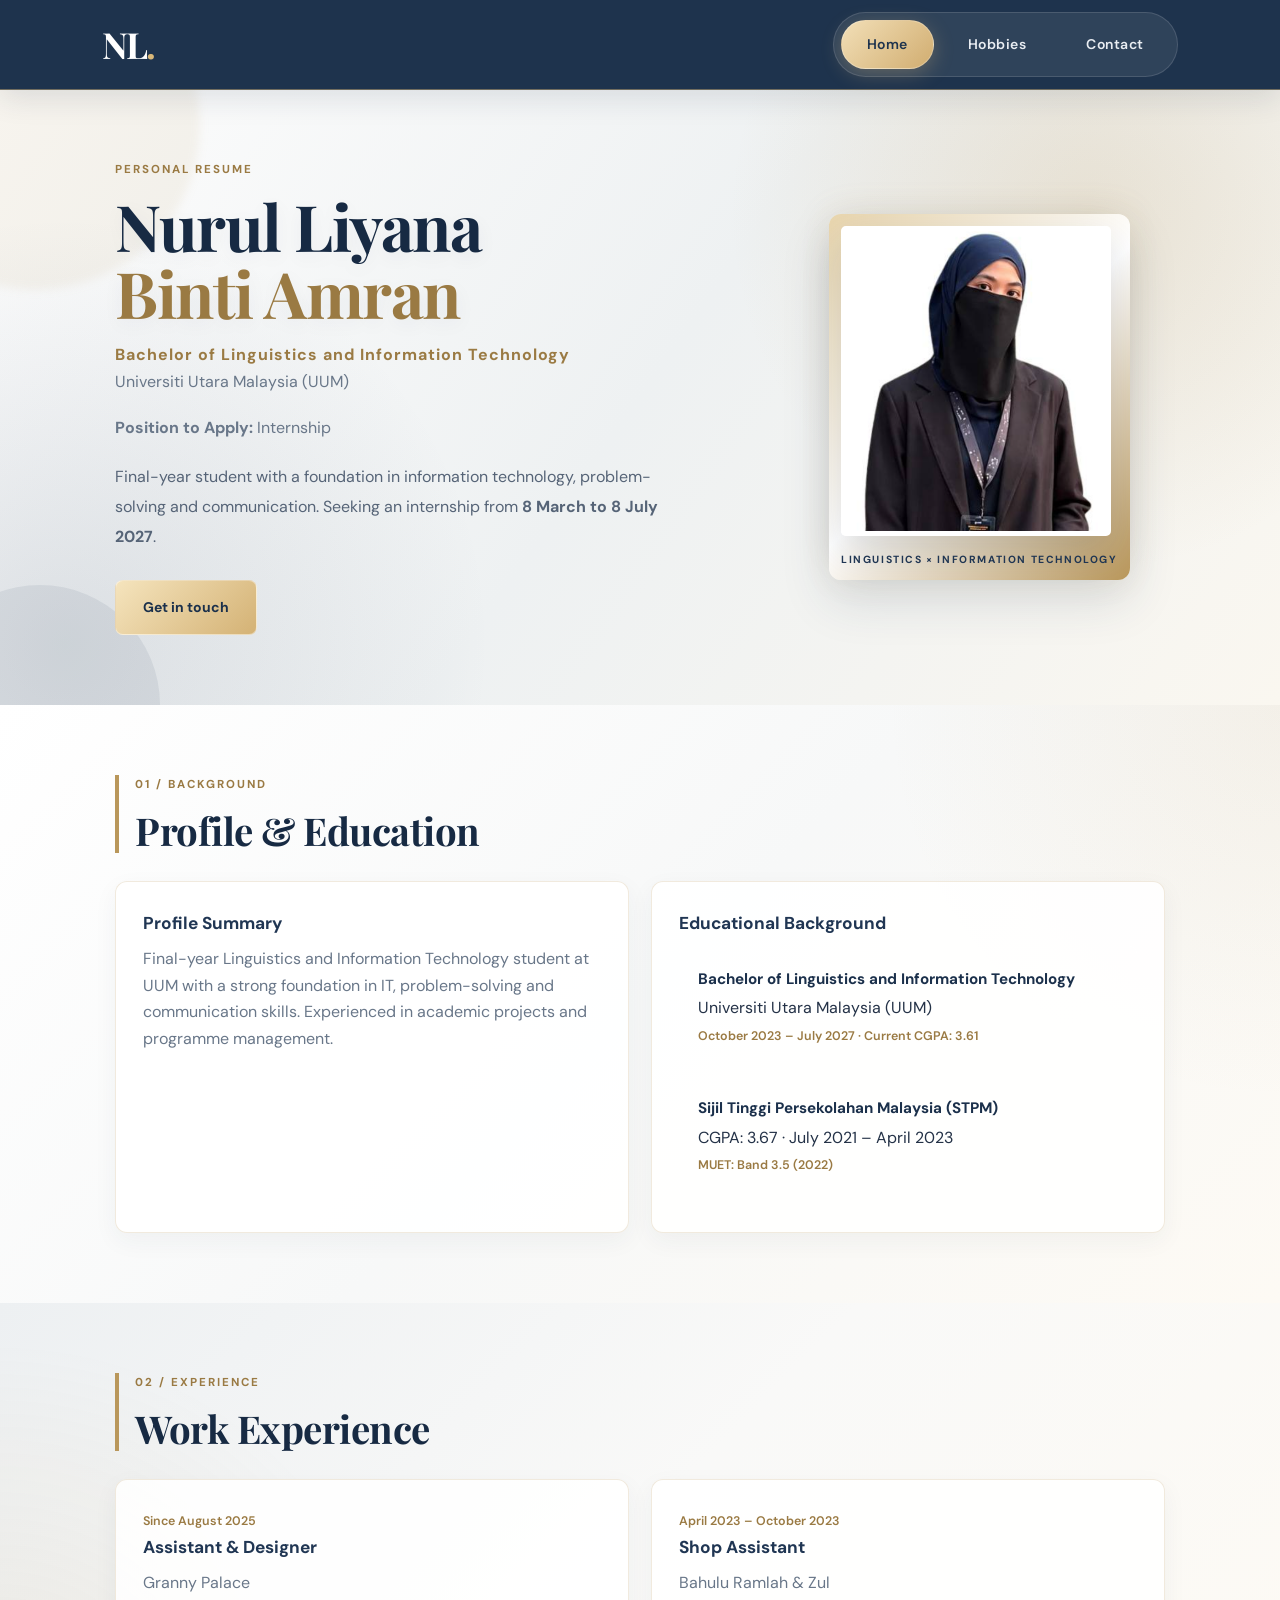
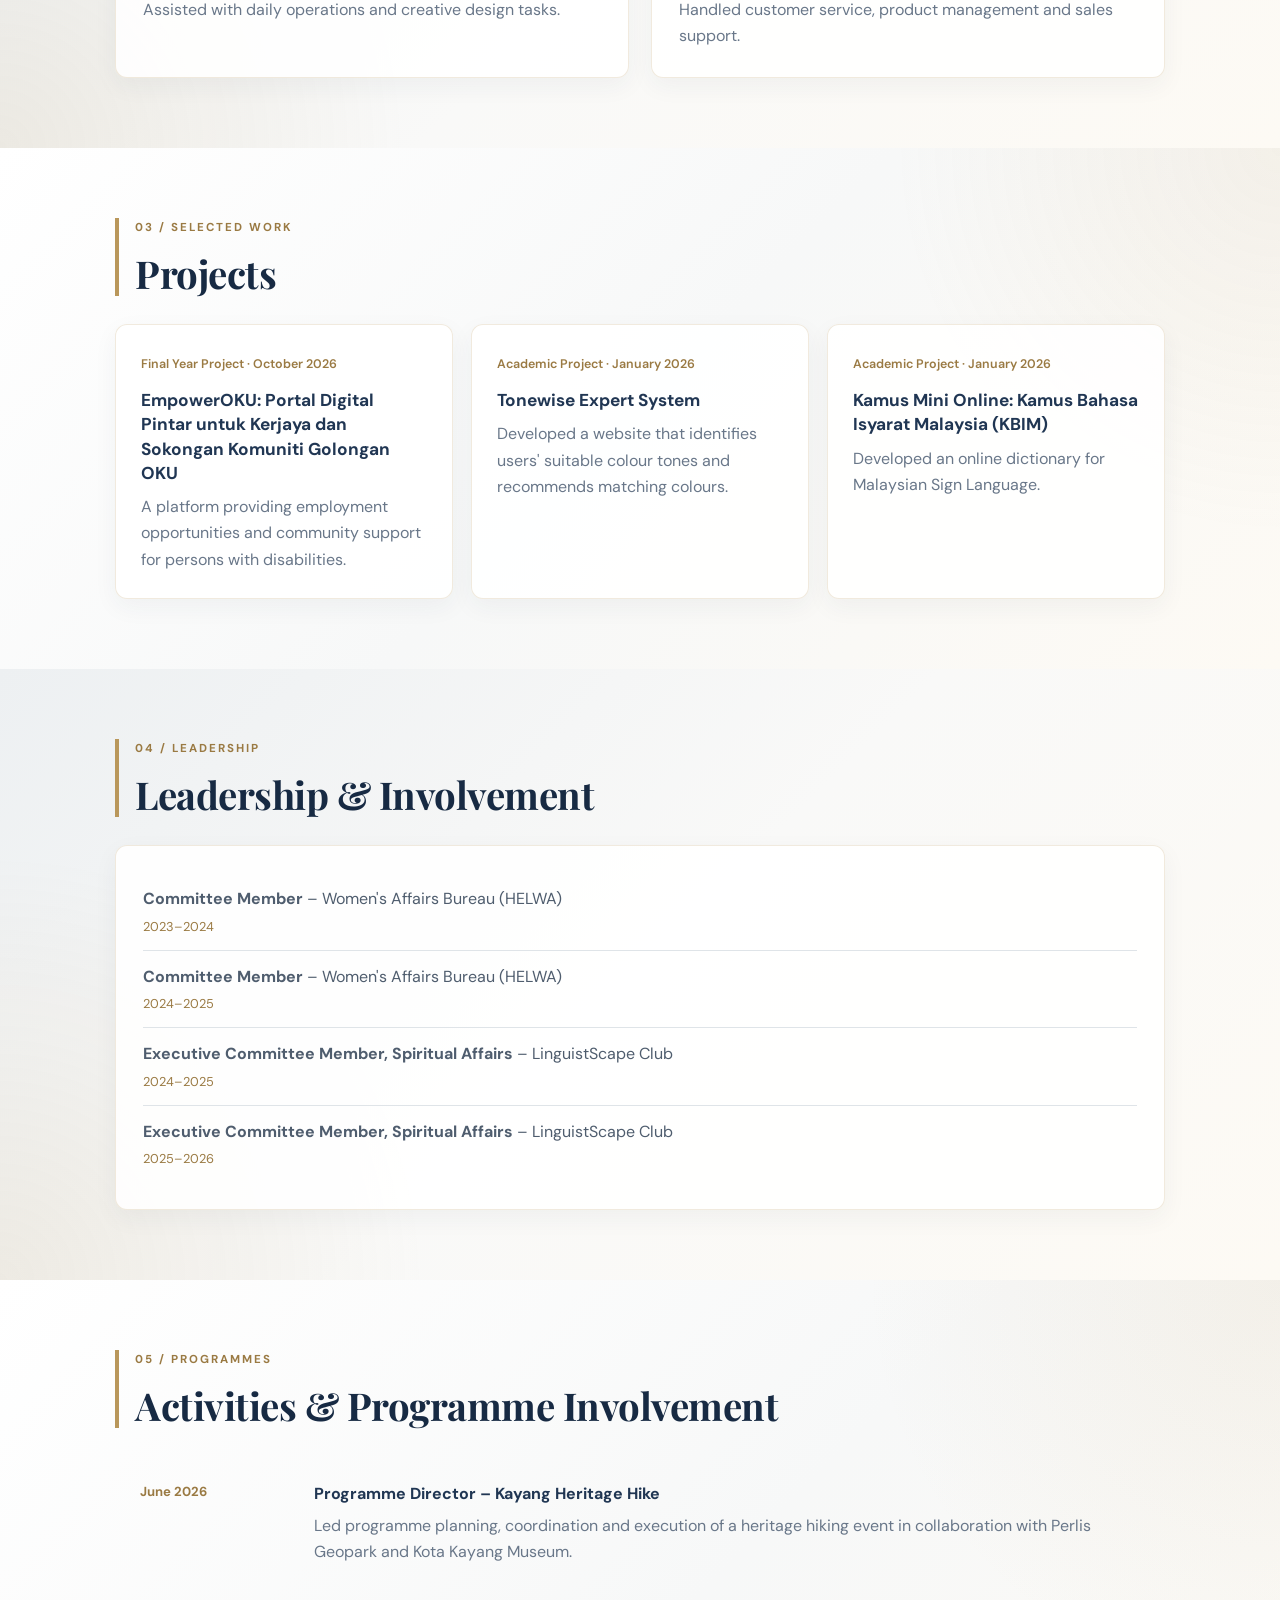
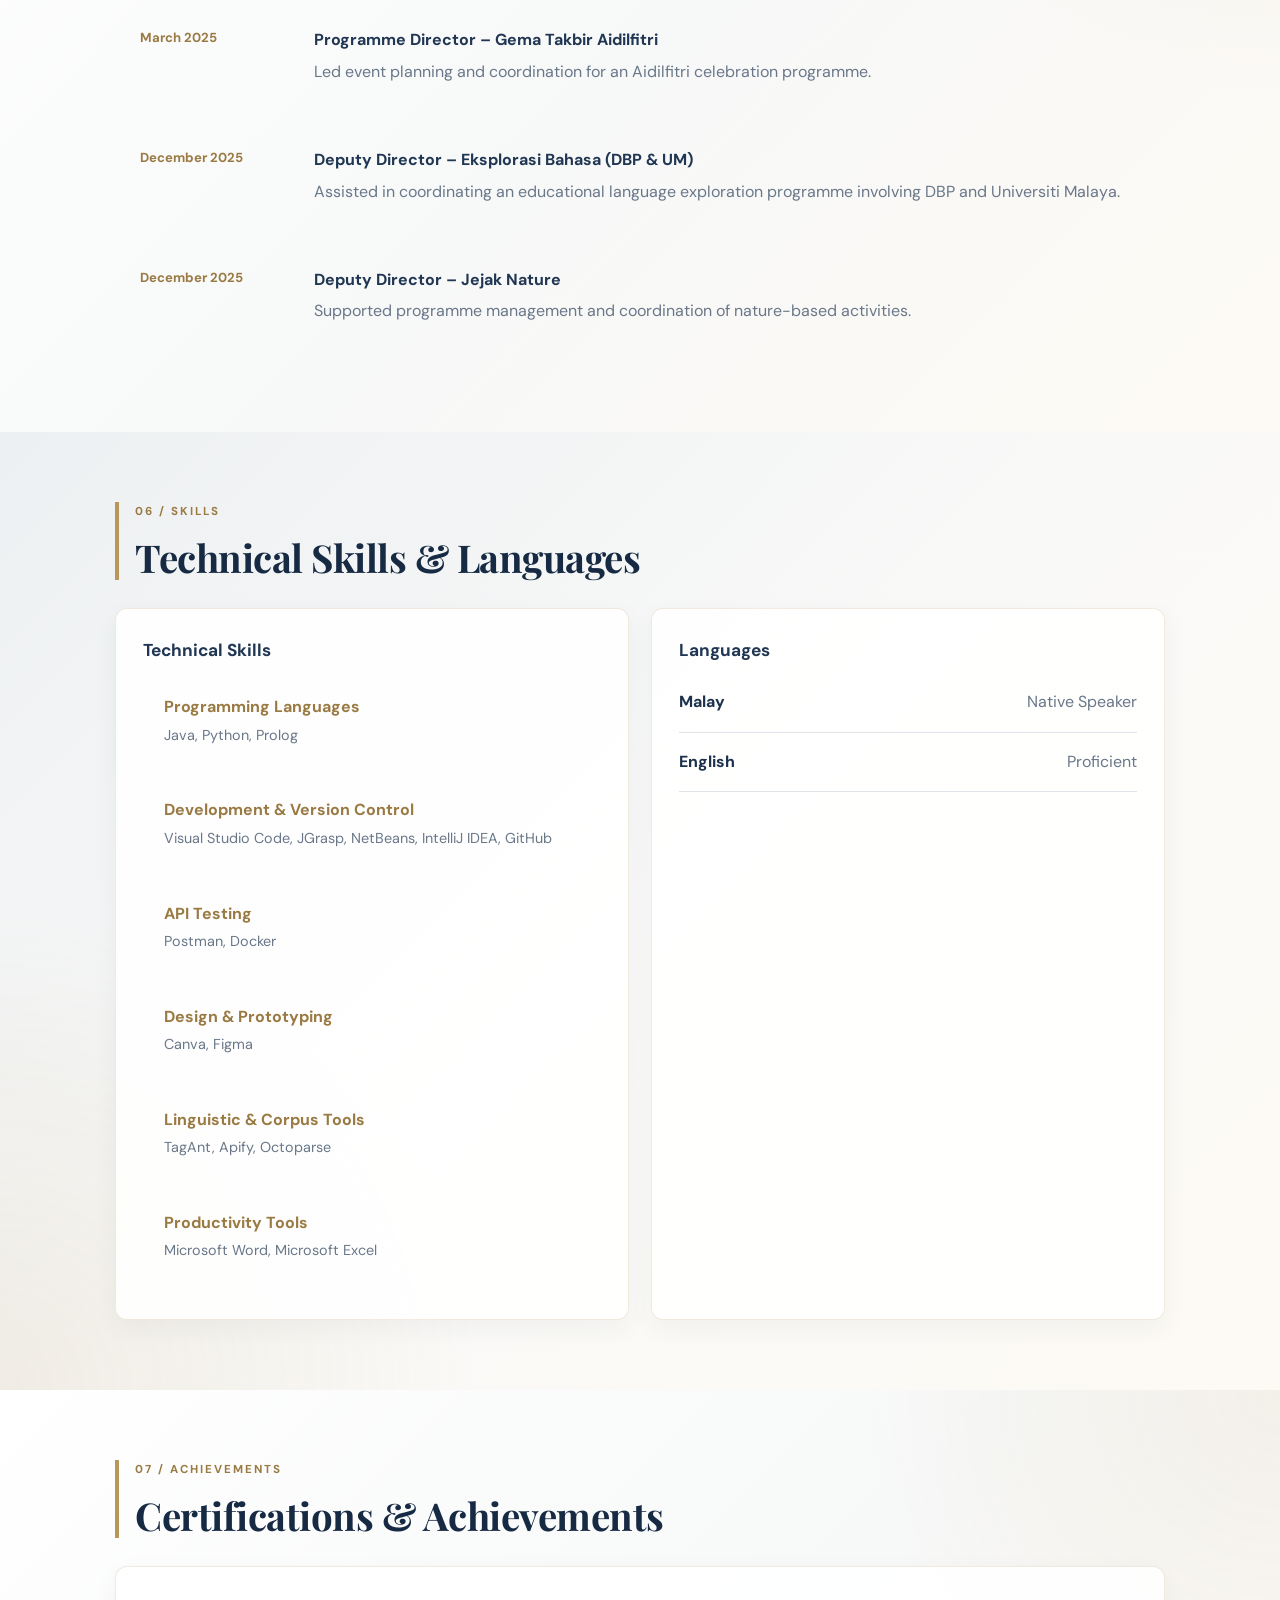
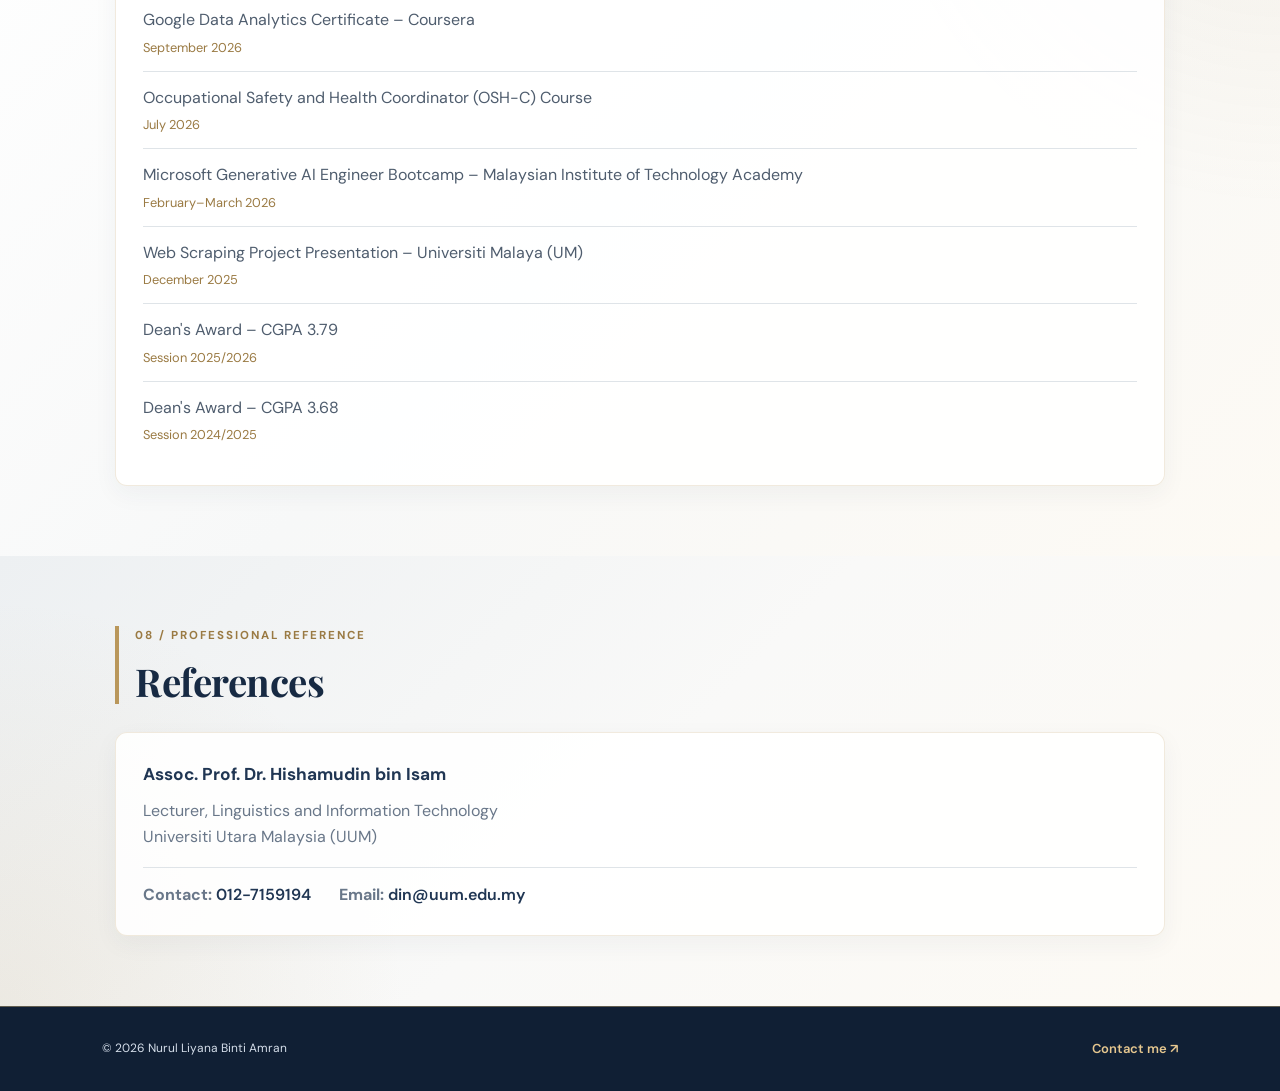
<file: index.html>
<!DOCTYPE html>
<html lang="en">
<head>
  <meta charset="UTF-8">
  <meta name="viewport" content="width=device-width, initial-scale=1.0">
  <title>Nurul Liyana | Personal Resume</title>
  <link rel="stylesheet" href="style.css">
</head>
<body>
  <header class="site-header">
    <a class="brand" href="index.html">NL<span>.</span></a>
    <nav aria-label="Main navigation">
      <a class="active" href="index.html">Home</a>
      <a href="hobbies.html">Hobbies</a>
      <a href="contact.html">Contact</a>
    </nav>
  </header>

  <main>
    <section class="hero">
      <div class="hero-copy">
        <p class="eyebrow">PERSONAL RESUME</p>
        <h1>Nurul Liyana<br><span>Binti Amran</span></h1>
        <p class="hero-role">Bachelor of Linguistics and Information Technology</p>
        <p class="hero-university">Universiti Utara Malaysia (UUM)</p>
        <p class="hero-university"><strong>Position to Apply:</strong> Internship</p>
        <p class="hero-intro">Final-year student with a foundation in information technology, problem-solving and communication. Seeking an internship from <strong>8 March to 8 July 2027</strong>.</p>
        <a class="primary-button" href="contact.html">Get in touch</a>
      </div>
      <div class="hero-photo-wrap">
        <img class="profile-photo" src="profile.png" alt="Portrait of Nurul Liyana Binti Amran">
        <div class="photo-caption">LINGUISTICS × INFORMATION TECHNOLOGY</div>
      </div>
    </section>

    <section class="content-section">
      <div class="section-heading"><p class="eyebrow">01 / BACKGROUND</p><h2>Profile & Education</h2></div>
      <div class="two-column">
        <article class="info-card">
          <h3>Profile Summary</h3>
          <p>Final-year Linguistics and Information Technology student at UUM with a strong foundation in IT, problem-solving and communication skills. Experienced in academic projects and programme management.</p>
        </article>
        <article class="info-card">
          <h3>Educational Background</h3>
          <div class="timeline-item">
            <h4>Bachelor of Linguistics and Information Technology</h4>
            <p>Universiti Utara Malaysia (UUM)</p>
            <span>October 2023 – July 2027 · Current CGPA: 3.61</span>
          </div>
          <div class="timeline-item">
            <h4>Sijil Tinggi Persekolahan Malaysia (STPM)</h4>
            <p>CGPA: 3.67 · July 2021 – April 2023</p>
            <span>MUET: Band 3.5 (2022)</span>
          </div>
        </article>
      </div>
    </section>

    <section class="content-section soft-section">
      <div class="section-heading"><p class="eyebrow">02 / EXPERIENCE</p><h2>Work Experience</h2></div>
      <div class="two-column">
        <article class="info-card">
          <span class="date-label">Since August 2025</span>
          <h3>Assistant & Designer</h3>
          <p class="organization">Granny Palace</p>
          <p>Assisted with daily operations and creative design tasks.</p>
        </article>
        <article class="info-card">
          <span class="date-label">April 2023 – October 2023</span>
          <h3>Shop Assistant</h3>
          <p class="organization">Bahulu Ramlah & Zul</p>
          <p>Handled customer service, product management and sales support.</p>
        </article>
      </div>
    </section>

    <section class="content-section">
      <div class="section-heading"><p class="eyebrow">03 / SELECTED WORK</p><h2>Projects</h2></div>
      <div class="project-grid">
        <article class="project-card">
          <span class="project-type">Final Year Project · October 2026</span>
          <h3>EmpowerOKU: Portal Digital Pintar untuk Kerjaya dan Sokongan Komuniti Golongan OKU</h3>
          <p>A platform providing employment opportunities and community support for persons with disabilities.</p>
        </article>
        <article class="project-card">
          <span class="project-type">Academic Project · January 2026</span>
          <h3>Tonewise Expert System</h3>
          <p>Developed a website that identifies users' suitable colour tones and recommends matching colours.</p>
        </article>
        <article class="project-card">
          <span class="project-type">Academic Project · January 2026</span>
          <h3>Kamus Mini Online: Kamus Bahasa Isyarat Malaysia (KBIM)</h3>
          <p>Developed an online dictionary for Malaysian Sign Language.</p>
        </article>
      </div>
    </section>

    <section class="content-section soft-section">
      <div class="section-heading"><p class="eyebrow">04 / LEADERSHIP</p><h2>Leadership & Involvement</h2></div>
      <div class="info-card">
        <ul class="clean-list">
          <li><strong>Committee Member</strong> – Women's Affairs Bureau (HELWA) <span>2023–2024</span></li>
          <li><strong>Committee Member</strong> – Women's Affairs Bureau (HELWA) <span>2024–2025</span></li>
          <li><strong>Executive Committee Member, Spiritual Affairs</strong> – LinguistScape Club <span>2024–2025</span></li>
          <li><strong>Executive Committee Member, Spiritual Affairs</strong> – LinguistScape Club <span>2025–2026</span></li>
        </ul>
      </div>
    </section>

    <section class="content-section">
      <div class="section-heading"><p class="eyebrow">05 / PROGRAMMES</p><h2>Activities & Programme Involvement</h2></div>
      <div class="activity-list">
        <article><span>June 2026</span><div><h3>Programme Director – Kayang Heritage Hike</h3><p>Led programme planning, coordination and execution of a heritage hiking event in collaboration with Perlis Geopark and Kota Kayang Museum.</p></div></article>
        <article><span>March 2025</span><div><h3>Programme Director – Gema Takbir Aidilfitri</h3><p>Led event planning and coordination for an Aidilfitri celebration programme.</p></div></article>
        <article><span>December 2025</span><div><h3>Deputy Director – Eksplorasi Bahasa (DBP & UM)</h3><p>Assisted in coordinating an educational language exploration programme involving DBP and Universiti Malaya.</p></div></article>
        <article><span>December 2025</span><div><h3>Deputy Director – Jejak Nature</h3><p>Supported programme management and coordination of nature-based activities.</p></div></article>
      </div>
    </section>

    <section class="content-section soft-section">
      <div class="section-heading"><p class="eyebrow">06 / SKILLS</p><h2>Technical Skills & Languages</h2></div>
      <div class="two-column">
        <article class="info-card">
          <h3>Technical Skills</h3>
          <div class="skill-group"><h4>Programming Languages</h4><p>Java, Python, Prolog</p></div>
          <div class="skill-group"><h4>Development & Version Control</h4><p>Visual Studio Code, JGrasp, NetBeans, IntelliJ IDEA, GitHub</p></div>
          <div class="skill-group"><h4>API Testing</h4><p>Postman, Docker</p></div>
          <div class="skill-group"><h4>Design & Prototyping</h4><p>Canva, Figma</p></div>
          <div class="skill-group"><h4>Linguistic & Corpus Tools</h4><p>TagAnt, Apify, Octoparse</p></div>
          <div class="skill-group"><h4>Productivity Tools</h4><p>Microsoft Word, Microsoft Excel</p></div>
        </article>
        <article class="info-card">
          <h3>Languages</h3>
          <div class="language-row"><strong>Malay</strong><span>Native Speaker</span></div>
          <div class="language-row"><strong>English</strong><span>Proficient</span></div>
        </article>
      </div>
    </section>

    <section class="content-section">
      <div class="section-heading"><p class="eyebrow">07 / ACHIEVEMENTS</p><h2>Certifications & Achievements</h2></div>
      <div class="info-card">
        <ul class="clean-list">
          <li>Google Data Analytics Certificate – Coursera <span>September 2026</span></li>
          <li>Occupational Safety and Health Coordinator (OSH-C) Course <span>July 2026</span></li>
          <li>Microsoft Generative AI Engineer Bootcamp – Malaysian Institute of Technology Academy <span>February–March 2026</span></li>
          <li>Web Scraping Project Presentation – Universiti Malaya (UM) <span>December 2025</span></li>
          <li>Dean's Award – CGPA 3.79 <span>Session 2025/2026</span></li>
          <li>Dean's Award – CGPA 3.68 <span>Session 2024/2025</span></li>
        </ul>
      </div>
    </section>

    <section class="content-section soft-section">
      <div class="section-heading"><p class="eyebrow">08 / PROFESSIONAL REFERENCE</p><h2>References</h2></div>
      <article class="info-card reference-card">
        <h3>Assoc. Prof. Dr. Hishamudin bin Isam</h3>
        <p>Lecturer, Linguistics and Information Technology</p>
        <p>Universiti Utara Malaysia (UUM)</p>
        <div class="reference-contact">
          <p><strong>Contact:</strong> <a href="tel:0127159194">012-7159194</a></p>
          <p><strong>Email:</strong> <a href="mailto:din@uum.edu.my">din@uum.edu.my</a></p>
        </div>
      </article>
    </section>

  </main>

  <footer class="site-footer"><p>© 2026 Nurul Liyana Binti Amran</p><a href="contact.html">Contact me ↗</a></footer>
</body>
</html>
</file>
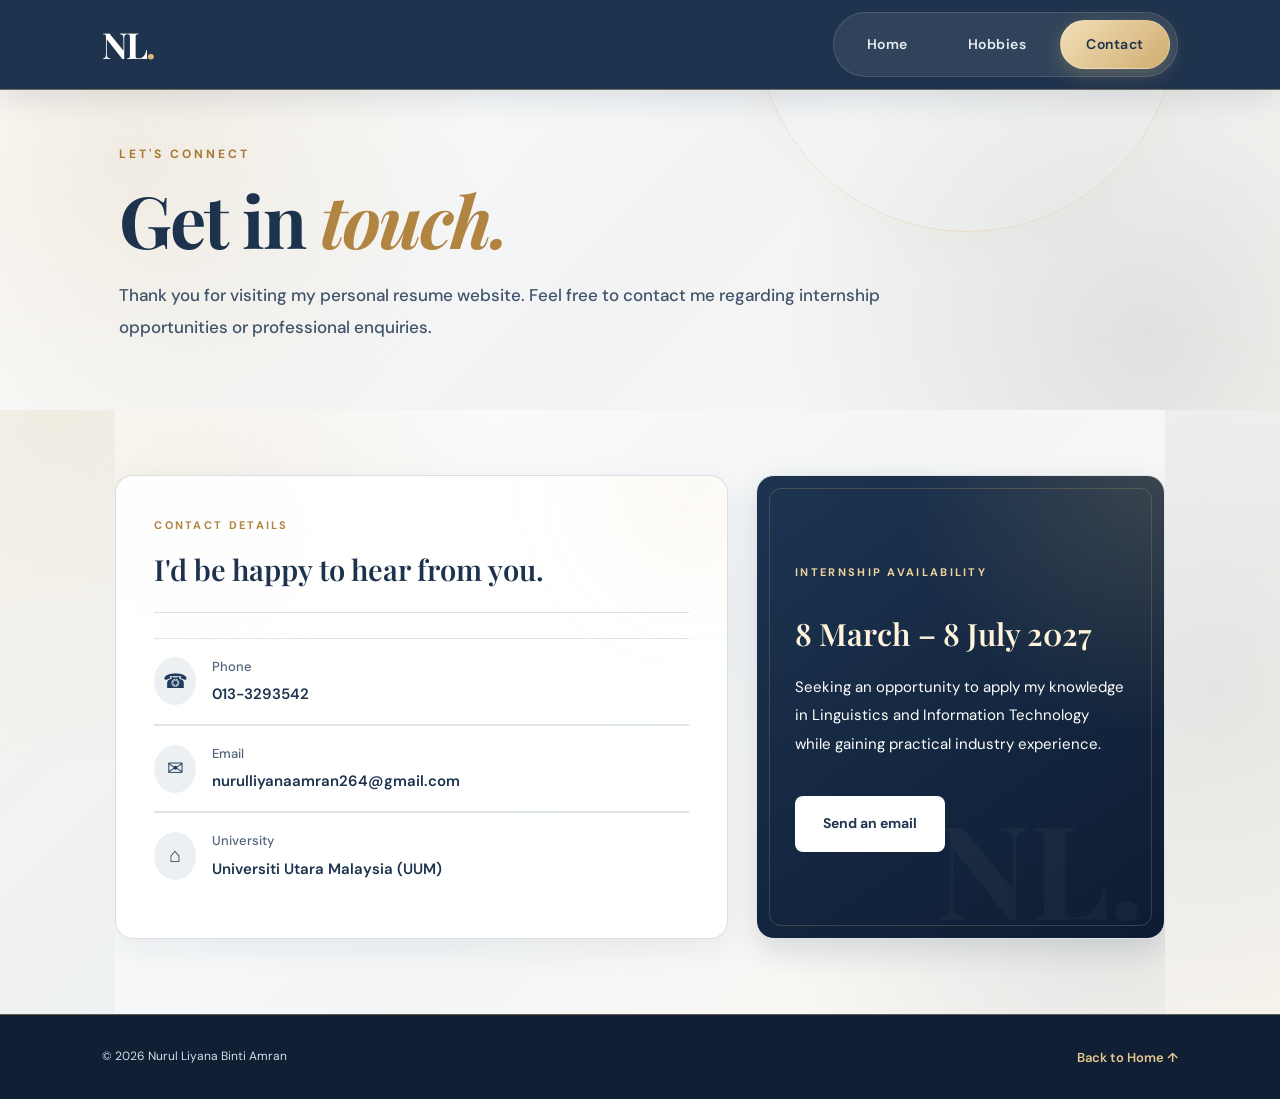
<file: contact.html>
<!DOCTYPE html>
<html lang="en">
<head>
  <meta charset="UTF-8">
  <meta name="viewport" content="width=device-width, initial-scale=1.0">

  <title>Contact | Nurul Liyana</title>

  <!-- Google Fonts -->
  <link href="https://fonts.googleapis.com/css2?family=DM+Sans:wght@400;500;600;700&family=Playfair+Display:wght@500;600;700&display=swap" rel="stylesheet">

  <!-- CSS -->
  <link rel="stylesheet" href="style.css">

</head>
<body>
  <header class="site-header">
    <a class="brand" href="index.html">NL<span>.</span></a>
    <nav aria-label="Main navigation">
      <a href="index.html">Home</a>
      <a href="hobbies.html">Hobbies</a>
      <a class="active" href="contact.html">Contact</a>
    </nav>
  </header>
  <main class="subpage">
    <section class="page-intro contact-intro">
      <p class="eyebrow">LET'S CONNECT</p>
      <h1>Get in <span>touch.</span></h1>
      <p>Thank you for visiting my personal resume website. Feel free to contact me regarding internship opportunities or professional enquiries.</p>
    </section>
    <section class="contact-layout content-section">
      <article class="contact-card">
        <p class="eyebrow">CONTACT DETAILS</p>
        <h2>I'd be happy to hear from you.</h2>
        <div class="contact-item"><div class="contact-symbol">☎</div><div><span>Phone</span><a href="tel:0133293542">013-3293542</a></div></div>
        <div class="contact-item"><div class="contact-symbol">✉</div><div><span>Email</span><a href="mailto:nurulliyanaamran264@gmail.com">nurulliyanaamran264@gmail.com</a></div></div>
        <div class="contact-item"><div class="contact-symbol">⌂</div><div><span>University</span><p>Universiti Utara Malaysia (UUM)</p></div></div>
      </article>
      <aside class="contact-note">
        <p class="eyebrow">INTERNSHIP AVAILABILITY</p>
        <h2>8 March – 8 July 2027</h2>
        <p>Seeking an opportunity to apply my knowledge in Linguistics and Information Technology while gaining practical industry experience.</p>
        <a class="primary-button" href="mailto:nurulliyanaamran264@gmail.com">Send an email</a>
      </aside>
    </section>
  </main>
  <footer class="site-footer"><p>© 2026 Nurul Liyana Binti Amran</p><a href="index.html">Back to Home ↑</a></footer>
</body>
</html>
</file>
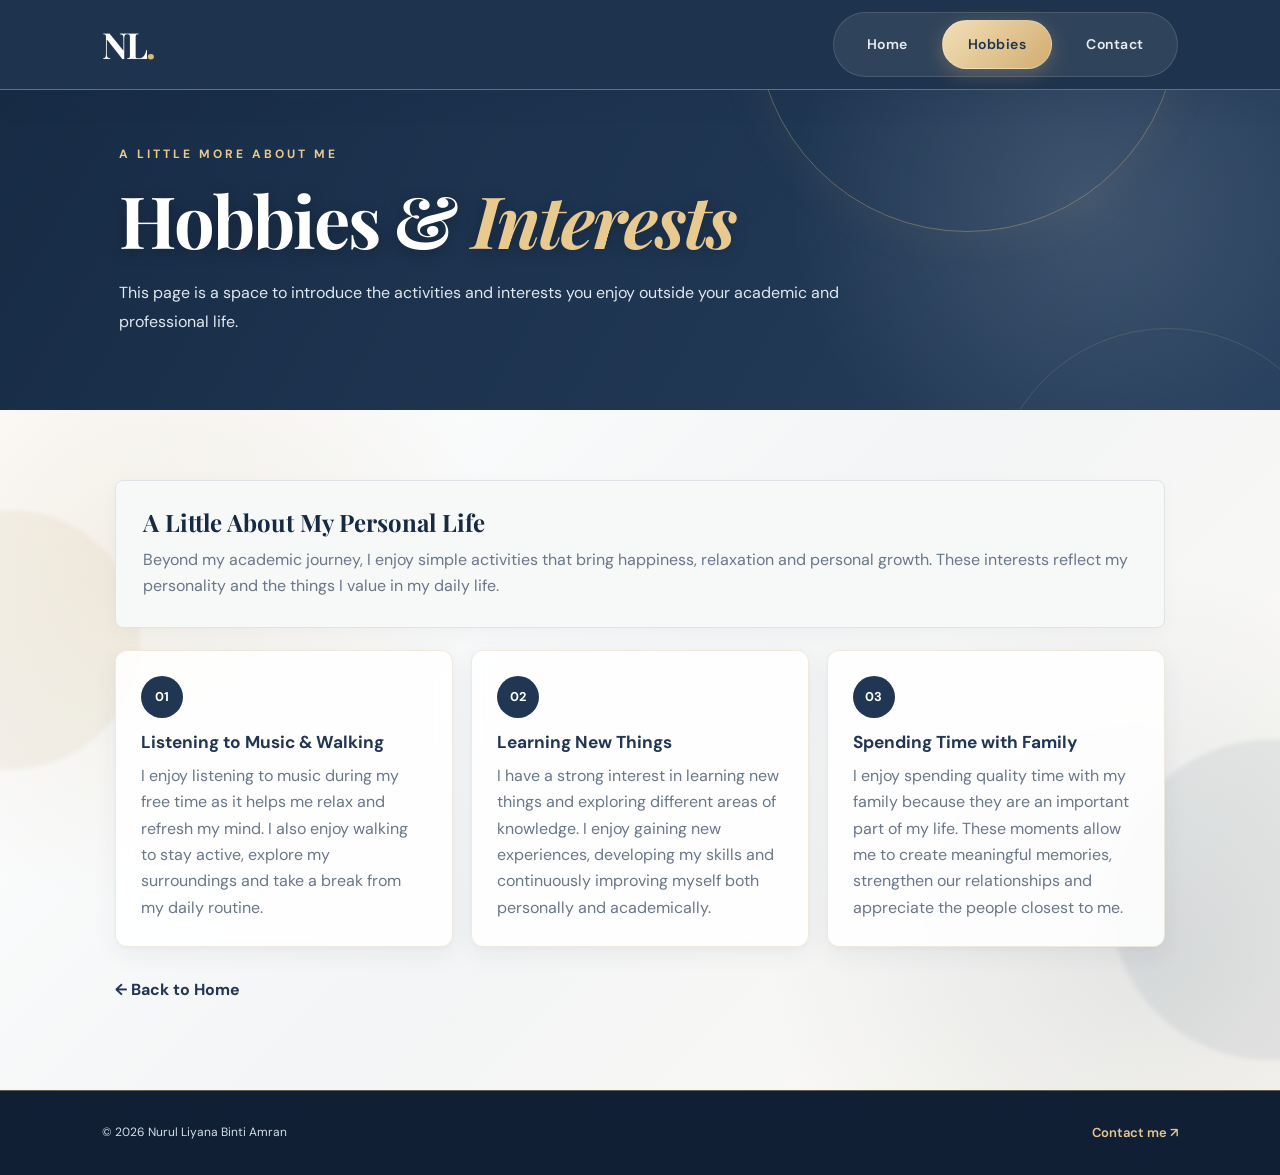
<file: hobbies.html>
<!DOCTYPE html>
<html lang="en">
<head>
  <meta charset="UTF-8">
  <meta name="viewport" content="width=device-width, initial-scale=1.0">
  <title>Hobbies | Nurul Liyana</title>
  <link rel="stylesheet" href="style.css">
</head>
<body>
  <header class="site-header">
    <a class="brand" href="index.html">NL<span>.</span></a>
    <nav aria-label="Main navigation">
      <a href="index.html">Home</a>
      <a class="active" href="hobbies.html">Hobbies</a>
      <a href="contact.html">Contact</a>
    </nav>
  </header>
  <main class="subpage">
    <section class="page-intro">
      <p class="eyebrow">A LITTLE MORE ABOUT ME</p>
      <h1>Hobbies & <span>Interests</span></h1>
      <p>This page is a space to introduce the activities and interests you enjoy outside your academic and professional life.</p>
    </section>

    <section class="content-section hobbies-content">

      <div class="notice-card">
        <h2>A Little About My Personal Life</h2>
        <p>
          Beyond my academic journey, I enjoy simple activities
          that bring happiness, relaxation and personal growth.
          These interests reflect my personality and the things
          I value in my daily life.
        </p>
      </div>

      <div class="project-grid hobby-grid">

        <!-- HOBBIES -->
        <article class="project-card">
          <div class="hobby-icon">01</div>
          <h3>Listening to Music & Walking</h3>
          <p>
            I enjoy listening to music during my free time as it
            helps me relax and refresh my mind. I also enjoy
            walking to stay active, explore my surroundings
            and take a break from my daily routine.
          </p>
        </article>

        <!-- INTEREST -->
        <article class="project-card">
          <div class="hobby-icon">02</div>
          <h3>Learning New Things</h3>
          <p>
            I have a strong interest in learning new things and
            exploring different areas of knowledge. I enjoy
            gaining new experiences, developing my skills
            and continuously improving myself both personally
            and academically.
          </p>
        </article>

        <!-- ENJOY -->
        <article class="project-card">
          <div class="hobby-icon">03</div>
          <h3>Spending Time with Family</h3>
          <p>
            I enjoy spending quality time with my family because
            they are an important part of my life. These moments
            allow me to create meaningful memories, strengthen
            our relationships and appreciate the people
            closest to me.
          </p>
        </article>

      </div>

      <p class="back-link">
        <a href="index.html">← Back to Home</a>
      </p>

    </section>
  </main>
  <footer class="site-footer"><p>© 2026 Nurul Liyana Binti Amran</p><a href="contact.html">Contact me ↗</a></footer>
</body>
</html>
</file>
<file: style.css>
@import url('https://fonts.googleapis.com/css2?family=DM+Sans:wght@400;500;600;700&family=Playfair+Display:wght@600;700&display=swap');

:root {
  --navy: #203653;
  --navy-dark: #172a43;
  --ink: #243247;
  --muted: #697789;
  --paper: #ffffff;
  --soft: #f1f3f4;
  --line: #dfe4e8;
  --accent: #b9975b;
}
* { box-sizing: border-box; }
html { scroll-behavior: smooth; }
body { margin: 0; color: var(--ink); background: var(--paper); font-family: 'DM Sans', Arial, sans-serif; line-height: 1.65; }
a { color: inherit; }
.site-header { height: 76px; padding: 0 max(6vw, 24px); display: flex; align-items: center; justify-content: space-between; background: var(--navy-dark); color: white; }
.brand { font-size: 1.65rem; font-weight: 700; letter-spacing: -2px; text-decoration: none; }
.brand span { color: var(--accent); }
nav { display: flex; gap: 30px; }
nav a { color: #e7edf3; text-decoration: none; font-size: .92rem; padding: 8px 0; border-bottom: 2px solid transparent; }
nav a:hover, nav a.active { color: white; border-color: var(--accent); }
.hero { min-height: 510px; padding: 70px max(9vw, 28px); display: grid; grid-template-columns: 1.25fr .75fr; align-items: center; gap: 60px; background: linear-gradient(115deg, #eef1f2 0%, #f8f9f9 62%, #e5e9ec 100%); }
.eyebrow { color: #9a7a43; font-size: .72rem; font-weight: 700; letter-spacing: 2px; margin: 0 0 13px; }
h1, h2, h3, h4, p { margin-top: 0; }
.hero h1, .page-intro h1 { font-family: 'Playfair Display', Georgia, serif; color: var(--navy-dark); font-size: clamp(2.8rem, 5vw, 4.6rem); line-height: 1.05; margin: 0 0 16px; }
.hero h1 span, .page-intro h1 span { color: #9a7a43; }
.hero-role { font-weight: 700; margin: 0; }
.hero-university { color: var(--muted); margin: 0 0 20px; }
.hero-intro { max-width: 560px; color: #566477; margin-bottom: 27px; }
.primary-button { display: inline-block; background: var(--navy); color: white; padding: 12px 22px; border-radius: 4px; text-decoration: none; font-weight: 600; transition: .2s; }
.primary-button:hover { background: var(--navy-dark); transform: translateY(-2px); }
.hero-photo-wrap { justify-self: center; text-align: center; }
.profile-photo { display: block; width: min(270px, 70vw); height: 310px; object-fit: cover; object-position: center 25%; border: 10px solid white; box-shadow: 0 16px 40px #172a4326; }
.photo-caption { margin-top: 15px; color: var(--navy); font-size: .65rem; font-weight: 700; letter-spacing: 1.6px; }
.content-section { padding: 70px max(9vw, 28px); }
.soft-section { background: var(--soft); }
.section-heading { margin-bottom: 28px; }
.section-heading h2, .contact-card h2, .contact-note h2, .notice-card h2 { color: var(--navy-dark); font-family: 'Playfair Display', Georgia, serif; font-size: 2rem; line-height: 1.2; margin-bottom: 0; }
.two-column { display: grid; grid-template-columns: repeat(2, minmax(0, 1fr)); gap: 22px; }
.info-card, .project-card, .notice-card { background: white; border: 1px solid var(--line); border-radius: 8px; padding: 27px; box-shadow: 0 5px 20px #172a4308; }
.info-card h3, .project-card h3 { color: var(--navy); font-size: 1.08rem; margin-bottom: 9px; }
.info-card p, .project-card p { color: var(--muted); margin-bottom: 0; }
.timeline-item { padding: 12px 0; border-top: 1px solid var(--line); }
.timeline-item h4 { margin: 0 0 3px; font-size: .95rem; }
.timeline-item p { margin: 0; color: var(--ink); }
.timeline-item span, .date-label, .project-type { color: #9a7a43; font-size: .78rem; font-weight: 600; }
.timeline-item span { display: block; margin-top: 4px; }
.project-grid { display: grid; grid-template-columns: repeat(3, minmax(0, 1fr)); gap: 18px; }
.project-card { padding: 25px; }
.project-card h3 { margin-top: 12px; line-height: 1.4; }
.clean-list { list-style: none; padding: 0; margin: 0; }
.clean-list li { padding: 13px 0; border-bottom: 1px solid var(--line); color: #4f5d6e; }
.clean-list li:last-child { border-bottom: 0; }
.clean-list span { display: block; color: #9a7a43; font-size: .8rem; margin-top: 3px; }
.activity-list article { display: grid; grid-template-columns: 150px 1fr; gap: 24px; padding: 20px 0; border-bottom: 1px solid var(--line); }
.activity-list article > span { color: #9a7a43; font-size: .82rem; font-weight: 700; }
.activity-list h3 { margin: 0 0 5px; color: var(--navy); font-size: 1rem; }
.activity-list p { margin: 0; color: var(--muted); }
.skill-group { padding: 10px 0; border-top: 1px solid var(--line); }
.skill-group h4 { margin: 0 0 3px; font-size: .9rem; }
.skill-group p { font-size: .9rem; }
.language-row { display: flex; justify-content: space-between; gap: 15px; padding: 16px 0; border-bottom: 1px solid var(--line); }
.language-row span { color: var(--muted); }
.site-footer { padding: 24px max(9vw, 28px); background: var(--navy-dark); color: #dce3eb; display: flex; justify-content: space-between; gap: 20px; font-size: .85rem; }
.site-footer p { margin: 0; }
.site-footer a { color: white; text-decoration: none; }
.subpage { min-height: calc(100vh - 140px); }
.page-intro { padding: 85px max(9vw, 28px) 65px; background: linear-gradient(115deg, #eef1f2, #f8f9f9); }
.page-intro h1 { font-size: clamp(2.8rem, 5vw, 4rem); }
.page-intro > p:last-child { color: var(--muted); max-width: 650px; margin: 20px 0 0; }
.notice-card { background: #f7f8f8; margin-bottom: 22px; }
.notice-card h2 { font-size: 1.5rem; margin-bottom: 10px; }
.notice-card p { color: var(--muted); margin: 0; }
.hobby-icon { width: 42px; height: 42px; display: grid; place-items: center; border-radius: 50%; color: white; background: var(--navy); font-weight: 700; font-size: .8rem; }
.back-link { margin-top: 30px; }
.back-link a { color: var(--navy); font-weight: 700; text-decoration: none; }
.contact-layout { display: grid; grid-template-columns: 1.2fr .8fr; gap: 25px; align-items: stretch; }
.contact-card, .contact-note { padding: 34px; border-radius: 8px; border: 1px solid var(--line); }
.contact-card h2, .contact-note h2 { font-size: 1.8rem; margin-bottom: 25px; }
.contact-item { display: flex; align-items: center; gap: 15px; padding: 15px 0; border-top: 1px solid var(--line); }
.contact-symbol { width: 42px; height: 42px; flex: 0 0 42px; border-radius: 50%; background: #edf0f3; color: var(--navy); display: grid; place-items: center; font-size: 1.1rem; }
.contact-item span { display: block; color: var(--muted); font-size: .78rem; }
.contact-item a, .contact-item p { color: var(--navy); font-weight: 600; margin: 0; text-decoration: none; overflow-wrap: anywhere; }
.contact-note { background: var(--navy); color: white; display: flex; flex-direction: column; align-items: flex-start; justify-content: center; }
.contact-note h2 { color: white; }
.contact-note > p:not(.eyebrow) { color: #dce3eb; }
.contact-note .primary-button { background: white; color: var(--navy); margin-top: 10px; }
@media (max-width: 760px) {
  .site-header { height: auto; min-height: 70px; padding: 15px 22px; }
  nav { gap: 15px; }
  nav a { font-size: .82rem; }
  .hero { grid-template-columns: 1fr; gap: 35px; padding-top: 55px; text-align: center; }
  .hero-intro { margin-left: auto; margin-right: auto; }
  .hero-photo-wrap { grid-row: 1; }
  .profile-photo { height: 260px; width: 225px; }
  .two-column, .project-grid, .contact-layout { grid-template-columns: 1fr; }
  .content-section { padding-top: 52px; padding-bottom: 52px; }
  .activity-list article { grid-template-columns: 1fr; gap: 5px; }
  .site-footer { flex-direction: column; }
}
@media (max-width: 390px) {
  .brand { font-size: 1.3rem; }
  nav { gap: 10px; }
  nav a { font-size: .75rem; }
}

.reference-contact { display: flex; flex-wrap: wrap; gap: 12px 28px; margin-top: 16px; padding-top: 14px; border-top: 1px solid var(--line); }
.reference-contact p { margin: 0; color: var(--muted); }
.reference-contact a { color: var(--navy); font-weight: 600; text-decoration: none; }

/* =================================
   HOBBIES - PREMIUM 3D DESIGN
================================= */

/* Animated background */
.hobbies-content {
  position: relative;
  isolation: isolate;
  overflow: hidden;

  background:
          radial-gradient(
                  circle at 10% 20%,
                  rgba(185, 151, 91, 0.13),
                  transparent 28%
          ),
          radial-gradient(
                  circle at 90% 80%,
                  rgba(32, 54, 83, 0.10),
                  transparent 30%
          ),
          linear-gradient(
                  135deg,
                  #ffffff,
                  #f3f5f6,
                  #fdfaf4
          );
}

/* Decorative background circles */
.hobbies-content::before,
.hobbies-content::after {
  content: "";
  position: absolute;
  border-radius: 50%;
  pointer-events: none;
  z-index: -1;
  filter: blur(2px);
}

.hobbies-content::before {
  width: 260px;
  height: 260px;
  top: 100px;
  left: -120px;
  background: rgba(185, 151, 91, 0.09);
  animation: backgroundFloat 9s ease-in-out infinite;
}

.hobbies-content::after {
  width: 320px;
  height: 320px;
  bottom: 30px;
  right: -150px;
  background: rgba(32, 54, 83, 0.07);
  animation: backgroundFloat 11s ease-in-out infinite reverse;
}

/* Floating background animation */
@keyframes backgroundFloat {
  0%, 100% {
    transform: translateY(0) translateX(0);
  }

  50% {
    transform: translateY(-35px) translateX(20px);
  }
}

/* 3D card setup */
.hobby-grid {
  perspective: 1200px;
}

.hobby-grid .project-card {
  position: relative;
  overflow: hidden;

  transform-style: preserve-3d;
  transition:
          transform 0.5s ease,
          box-shadow 0.5s ease,
          border-color 0.4s ease;

  background: rgba(255, 255, 255, 0.88);
  backdrop-filter: blur(8px);

  box-shadow:
          0 8px 25px rgba(32, 54, 83, 0.06),
          0 2px 5px rgba(32, 54, 83, 0.03);
}

/* Gold decorative line */
.hobby-grid .project-card::before {
  content: "";
  position: absolute;
  top: 0;
  left: 0;
  width: 100%;
  height: 4px;

  background: linear-gradient(
          90deg,
          #b9975b,
          #e5d2a8,
          #b9975b
  );

  transform: scaleX(0);
  transform-origin: left;
  transition: transform 0.5s ease;
}

/* 3D hover effect */
.hobby-grid .project-card:hover {
  transform:
          translateY(-14px)
          rotateX(4deg)
          rotateY(-3deg)
          scale(1.025);

  border-color: rgba(185, 151, 91, 0.65);

  box-shadow:
          0 25px 45px rgba(32, 54, 83, 0.14),
          0 10px 20px rgba(185, 151, 91, 0.12);
}

.hobby-grid .project-card:hover::before {
  transform: scaleX(1);
}

/* Number circle animation */
.hobby-grid .hobby-icon {
  transition:
          transform 0.5s ease,
          background 0.4s ease,
          box-shadow 0.4s ease;
}

.hobby-grid .project-card:hover .hobby-icon {
  transform: translateZ(35px) rotate(10deg) scale(1.12);

  background: #b9975b;

  box-shadow:
          0 8px 18px rgba(185, 151, 91, 0.30);
}

/* Text moves forward slightly */
.hobby-grid .project-card h3,
.hobby-grid .project-card p {
  transition: transform 0.4s ease;
}

.hobby-grid .project-card:hover h3 {
  transform: translateZ(20px);
}

.hobby-grid .project-card:hover p {
  transform: translateZ(10px);
}

/* Soft entrance animation */
.hobby-grid .project-card {
  animation: cardAppear 0.8s ease both;
}

.hobby-grid .project-card:nth-child(2) {
  animation-delay: 0.15s;
}

.hobby-grid .project-card:nth-child(3) {
  animation-delay: 0.3s;
}

@keyframes cardAppear {
  from {
    opacity: 0;
    transform: translateY(30px);
  }

  to {
    opacity: 1;
    transform: translateY(0);
  }
}

/* Accessibility: reduce motion */
@media (prefers-reduced-motion: reduce) {
  .hobbies-content::before,
  .hobbies-content::after,
  .hobby-grid .project-card {
    animation: none;
  }

  .hobby-grid .project-card,
  .hobby-grid .hobby-icon {
    transition: none;
  }
}

/* =================================
   HOME PAGE - AMBIENT BACKGROUND
================================= */

body:has(.hero) .hero {
  position: relative;
  isolation: isolate;
  overflow: hidden;

  background:
          radial-gradient(
                  circle at 10% 20%,
                  rgba(185, 151, 91, 0.16),
                  transparent 30%
          ),
          radial-gradient(
                  circle at 90% 80%,
                  rgba(32, 54, 83, 0.12),
                  transparent 32%
          ),
          linear-gradient(
                  135deg,
                  #ffffff,
                  #f1f3f4,
                  #fdfaf4
          );
}

body:has(.hero) .hero::before,
body:has(.hero) .hero::after {
  content: "";
  position: absolute;
  border-radius: 50%;
  pointer-events: none;
  z-index: -1;
}

body:has(.hero) .hero::before {
  width: 280px;
  height: 280px;
  top: 20px;
  left: -130px;
  background: rgba(185, 151, 91, 0.10);
  animation: backgroundFloat 9s ease-in-out infinite;
}

body:has(.hero) .hero::after {
  width: 320px;
  height: 320px;
  bottom: -100px;
  right: -120px;
  background: rgba(32, 54, 83, 0.08);
  animation: backgroundFloat 11s ease-in-out infinite reverse;
}

/* Home content sections */
body:has(.hero) main > .content-section {
  position: relative;
  isolation: isolate;
  background:
          radial-gradient(
                  circle at 95% 15%,
                  rgba(185, 151, 91, 0.09),
                  transparent 25%
          ),
          linear-gradient(
                  135deg,
                  #ffffff,
                  #f7f8f8,
                  #fdfaf4
          );
}

body:has(.hero) main > .content-section.soft-section {
  background:
          radial-gradient(
                  circle at 5% 80%,
                  rgba(185, 151, 91, 0.12),
                  transparent 28%
          ),
          linear-gradient(
                  135deg,
                  #f1f3f4,
                  #fafafa,
                  #fdfaf4
          );
}

/* =================================
   CONTACT PAGE - AMBIENT BACKGROUND
================================= */

body:has(.contact-layout) .page-intro {
  background:
          radial-gradient(
                  circle at 10% 20%,
                  rgba(185, 151, 91, 0.16),
                  transparent 30%
          ),
          radial-gradient(
                  circle at 90% 80%,
                  rgba(32, 54, 83, 0.12),
                  transparent 32%
          ),
          linear-gradient(
                  135deg,
                  #ffffff,
                  #f1f3f4,
                  #fdfaf4
          );
}

body:has(.contact-layout) .content-section {
  position: relative;
  isolation: isolate;
  overflow: hidden;

  background:
          radial-gradient(
                  circle at 5% 15%,
                  rgba(185, 151, 91, 0.13),
                  transparent 30%
          ),
          radial-gradient(
                  circle at 95% 85%,
                  rgba(32, 54, 83, 0.10),
                  transparent 30%
          ),
          linear-gradient(
                  135deg,
                  #ffffff,
                  #f3f5f6,
                  #fdfaf4
          );
}

/* Contact cards */
body:has(.contact-layout) .contact-card {
  background: rgba(255, 255, 255, 0.92);
  box-shadow: 0 10px 30px rgba(32, 54, 83, 0.07);
  transition: transform 0.4s ease, box-shadow 0.4s ease;
}

body:has(.contact-layout) .contact-card:hover {
  transform: translateY(-7px);
  box-shadow: 0 20px 40px rgba(32, 54, 83, 0.13);
}

body:has(.contact-layout) .contact-note {
  box-shadow: 0 12px 30px rgba(32, 54, 83, 0.15);
  transition: transform 0.4s ease;
}

body:has(.contact-layout) .contact-note:hover {
  transform: translateY(-7px);
}

/* =========================================
   PREMIUM LUXURY NAVIGATION BAR
========================================= */

.site-header {
  position: sticky;
  top: 0;
  z-index: 1000;

  height: 88px;
  padding: 0 8%;

  display: flex;
  align-items: center;
  justify-content: space-between;

  background: rgba(23, 42, 67, 0.96);
  backdrop-filter: blur(18px);
  -webkit-backdrop-filter: blur(18px);

  border-bottom: 1px solid rgba(185, 151, 91, 0.35);

  box-shadow:
          0 8px 30px rgba(23, 42, 67, 0.12);

  transition: all 0.4s ease;
}

/* PREMIUM LOGO */

.brand {
  font-family: 'Playfair Display', Georgia, serif;
  font-size: 2rem;
  font-weight: 700;
  letter-spacing: -1.5px;

  color: #ffffff;
  text-decoration: none;

  transition: 0.4s ease;
}

.brand span {
  color: #D5B77D;
}

.brand:hover {
  transform: scale(1.08);
  text-shadow: 0 0 18px rgba(213, 183, 125, 0.5);
}

/* NAVIGATION CONTAINER */

.site-header nav {
  display: flex;
  align-items: center;
  gap: 10px;

  padding: 7px;

  background: rgba(255, 255, 255, 0.07);
  border: 1px solid rgba(255, 255, 255, 0.12);
  border-radius: 50px;
}

/* NAVIGATION BUTTONS */

.site-header nav a {
  position: relative;
  overflow: hidden;

  color: #E5EAF0;
  text-decoration: none;

  font-size: 0.85rem;
  font-weight: 600;
  letter-spacing: 0.5px;

  padding: 12px 25px;
  border-radius: 50px;

  border: 1px solid transparent;

  transition:
          color 0.35s ease,
          background 0.35s ease,
          transform 0.35s ease,
          box-shadow 0.35s ease;
}

/* GOLD LIGHT EFFECT */

.site-header nav a::before {
  content: "";
  position: absolute;

  top: 0;
  left: -120%;

  width: 70%;
  height: 100%;

  background: linear-gradient(
          110deg,
          transparent,
          rgba(255, 255, 255, 0.45),
          transparent
  );

  transform: skewX(-25deg);
  transition: left 0.6s ease;
}

.site-header nav a:hover::before {
  left: 150%;
}

/* HOVER EFFECT */

.site-header nav a:hover {
  color: #172A43;

  background: linear-gradient(
          135deg,
          #F1DDAE,
          #C5A66D,
          #E7D2A4
  );

  transform: translateY(-3px);

  box-shadow:
          0 7px 20px rgba(213, 183, 125, 0.3);
}

/* ACTIVE PAGE */

.site-header nav a.active {
  color: #172A43;

  background: linear-gradient(
          135deg,
          #F1DDAE,
          #C5A66D
  );

  border-color: rgba(255, 255, 255, 0.25);

  box-shadow:
          0 4px 15px rgba(213, 183, 125, 0.25);
}

/* ACTIVE HOVER */

.site-header nav a.active:hover {
  transform: translateY(-3px);
  box-shadow:
          0 8px 22px rgba(213, 183, 125, 0.4);
}

/* MOBILE RESPONSIVE */

@media (max-width: 760px) {

  .site-header {
    height: auto;
    min-height: 75px;
    padding: 14px 18px;
    gap: 12px;
  }

  .brand {
    font-size: 1.6rem;
  }

  .site-header nav {
    gap: 3px;
    padding: 5px;
  }

  .site-header nav a {
    font-size: 0.72rem;
    padding: 10px 12px;
  }
}

@media (max-width: 390px) {

  .site-header {
    flex-wrap: wrap;
    justify-content: center;
  }

  .site-header nav a {
    font-size: 0.68rem;
    padding: 9px 10px;
  }
}

/* ==========================================
   HOME PAGE - LUXURY EXECUTIVE DESIGN
   NAVY BLUE + CHAMPAGNE GOLD
========================================== */

/* HERO BACKGROUND */

body:has(.hero) .hero {
  position: relative;
  isolation: isolate;
  overflow: hidden;

  background:
          radial-gradient(
                  circle at 85% 20%,
                  rgba(185, 151, 91, 0.20),
                  transparent 30%
          ),
          radial-gradient(
                  circle at 5% 90%,
                  rgba(32, 54, 83, 0.12),
                  transparent 32%
          ),
          linear-gradient(
                  125deg,
                  #fdfdfd,
                  #eef1f2,
                  #faf7f0
          );
}

/* FLOATING DECORATION */

body:has(.hero) .hero::before {
  content: "";
  position: absolute;
  width: 330px;
  height: 330px;
  top: -130px;
  right: 20%;
  border-radius: 50%;
  background: rgba(185, 151, 91, 0.09);
  filter: blur(5px);
  z-index: -1;

  animation: backgroundFloat 10s ease-in-out infinite;
}

body:has(.hero) .hero::after {
  content: "";
  position: absolute;
  width: 240px;
  height: 240px;
  bottom: -120px;
  left: -80px;
  border-radius: 50%;
  background: rgba(32, 54, 83, 0.08);
  z-index: -1;

  animation: backgroundFloat 8s ease-in-out infinite reverse;
}

/* HERO NAME */

.hero h1 {
  letter-spacing: -1.5px;
  text-shadow: 0 5px 20px rgba(32, 54, 83, 0.06);
  animation: heroTextReveal 0.9s ease both;
}

.hero-role {
  color: #9a7a43;
  letter-spacing: 1px;
  font-size: 1rem;
}

.hero-intro {
  line-height: 1.9;
}

/* PROFILE PHOTO - PREMIUM FRAME */

.hero-photo-wrap {
  position: relative;
  padding: 12px;
  border-radius: 12px;
  background: linear-gradient(
          135deg,
          #e8d5ad,
          #ffffff,
          #b9975b
  );

  box-shadow:
          0 20px 50px rgba(32, 54, 83, 0.14),
          0 0 35px rgba(185, 151, 91, 0.13);

  transition: transform 0.5s ease,
  box-shadow 0.5s ease;
}

.hero-photo-wrap:hover {
  transform: translateY(-10px) rotate(1deg);

  box-shadow:
          0 30px 60px rgba(32, 54, 83, 0.19),
          0 0 45px rgba(185, 151, 91, 0.24);
}

.profile-photo {
  border: 5px solid white;
  border-radius: 5px;
}

/* ALL HOME SECTIONS */

body:has(.hero) main > .content-section {
  position: relative;
  background:
          radial-gradient(
                  circle at 100% 0%,
                  rgba(185, 151, 91, 0.09),
                  transparent 28%
          ),
          linear-gradient(
                  135deg,
                  #ffffff,
                  #f7f8f8,
                  #fdfaf4
          );
}

body:has(.hero) main > .content-section.soft-section {
  background:
          radial-gradient(
                  circle at 0% 100%,
                  rgba(185, 151, 91, 0.12),
                  transparent 30%
          ),
          linear-gradient(
                  135deg,
                  #edf0f2,
                  #f9f9f8,
                  #fdfaf4
          );
}

/* SECTION HEADINGS */

.section-heading {
  position: relative;
  padding-left: 16px;
  border-left: 4px solid #b9975b;
}

.section-heading h2 {
  font-size: clamp(1.8rem, 3vw, 2.4rem);
  letter-spacing: -0.5px;
}

/* PREMIUM INFORMATION CARDS */

.info-card,
.project-card {
  position: relative;
  overflow: hidden;

  background: rgba(255, 255, 255, 0.88);
  border: 1px solid rgba(185, 151, 91, 0.20);

  border-radius: 12px;

  box-shadow:
          0 8px 25px rgba(32, 54, 83, 0.05);

  transition:
          transform 0.45s ease,
          box-shadow 0.45s ease,
          border-color 0.45s ease;
}

/* GOLD TOP LINE */

.info-card::before,
.project-card::before {
  content: "";
  position: absolute;
  top: 0;
  left: 0;
  height: 3px;
  width: 100%;

  background: linear-gradient(
          90deg,
          #b9975b,
          #f0dfb9,
          #b9975b
  );

  transform: scaleX(0);
  transform-origin: left;
  transition: transform 0.45s ease;
}

/* 3D HOVER */

.info-card:hover,
.project-card:hover {
  transform: translateY(-9px) scale(1.015);

  border-color: rgba(185, 151, 91, 0.55);

  box-shadow:
          0 22px 42px rgba(32, 54, 83, 0.12),
          0 8px 20px rgba(185, 151, 91, 0.10);
}

.info-card:hover::before,
.project-card:hover::before {
  transform: scaleX(1);
}

.info-card h3,
.project-card h3 {
  transition: color 0.3s ease;
}

.info-card:hover h3,
.project-card:hover h3 {
  color: #a98243;
}

/* TIMELINE */

.timeline-item {
  position: relative;
  padding: 20px 18px;
  margin: 8px 0;

  background: rgba(255, 255, 255, 0.65);
  border: 1px solid transparent;
  border-radius: 8px;

  transition: all 0.35s ease;
}

.timeline-item:hover {
  background: white;
  border-color: rgba(185, 151, 91, 0.4);
  transform: translateX(8px);

  box-shadow: 0 8px 22px rgba(32, 54, 83, 0.07);
}

/* ACTIVITIES */

.activity-list article {
  padding: 24px;
  margin-bottom: 12px;

  border: 1px solid transparent;
  border-radius: 10px;

  transition: all 0.4s ease;
}

.activity-list article:hover {
  background: rgba(255, 255, 255, 0.9);
  border-color: rgba(185, 151, 91, 0.4);
  transform: translateX(7px);

  box-shadow: 0 10px 25px rgba(32, 54, 83, 0.07);
}

/* SKILLS */

.skill-group {
  padding: 20px;
  margin: 8px 0;

  border-radius: 8px;
  border: 1px solid transparent;

  transition: all 0.35s ease;
}

.skill-group:hover {
  background: white;
  border-color: rgba(185, 151, 91, 0.4);
  transform: translateY(-5px);

  box-shadow: 0 10px 25px rgba(32, 54, 83, 0.07);
}

.skill-group h4 {
  color: #9a7a43;
  font-size: 1rem;
}

/* LANGUAGE */

.language-row {
  transition: all 0.3s ease;
}

.language-row:hover {
  padding-left: 12px;
  padding-right: 12px;
  background: rgba(185, 151, 91, 0.07);
}

/* ENTRANCE ANIMATION */

@keyframes heroTextReveal {
  from {
    opacity: 0;
    transform: translateY(25px);
  }

  to {
    opacity: 1;
    transform: translateY(0);
  }
}

/* ACCESSIBILITY */

@media (prefers-reduced-motion: reduce) {
  body:has(.hero) .hero::before,
  body:has(.hero) .hero::after {
    animation: none;
  }

  .info-card,
  .project-card,
  .timeline-item,
  .activity-list article,
  .skill-group,
  .hero-photo-wrap {
    transition: none;
  }
}

/* =========================================
   CONTACT PAGE - LUXURY PREMIUM DESIGN
   Navy Blue | Champagne Gold | Cream
========================================= */

/* PAGE BACKGROUND */

body {
  background: #f5f3ee;
  color: #1b304b;
}

/* =========================================
   NAVIGATION BAR
========================================= */

.site-header {
  min-height: 90px;
  padding: 0 8%;

  display: flex;
  align-items: center;
  justify-content: space-between;

  background: #1e334d;
  border-bottom: 1px solid rgba(214,180,119,.45);

  position: relative;
  z-index: 10;
}

.brand {
  font-family: "Playfair Display", Georgia, serif;
  font-size: 36px;
  font-weight: 700;
  letter-spacing: -2px;

  color: #ffffff;
  text-decoration: none;
}

.brand span {
  color: #d9b879;
}

.site-header nav {
  display: flex;
  align-items: center;
  gap: 8px;

  padding: 7px;

  background: rgba(255,255,255,.08);
  border: 1px solid rgba(255,255,255,.13);
  border-radius: 50px;
}

.site-header nav a {
  color: #e9edf2;
  text-decoration: none;

  padding: 12px 25px;

  font-size: 14px;
  font-weight: 600;

  border-radius: 40px;

  transition: all .35s ease;
}

.site-header nav a:hover,
.site-header nav a.active {
  color: #1e334d;

  background: linear-gradient(
          135deg,
          #f2dfb7,
          #d1ad70
  );

  box-shadow: 0 5px 20px rgba(214,180,119,.3);
}

/* =========================================
   MAIN PAGE BACKGROUND
========================================= */

.subpage {
  min-height: calc(100vh - 90px);

  background:
          radial-gradient(
                  circle at 5% 35%,
                  rgba(218,185,128,.12),
                  transparent 350px
          ),
          radial-gradient(
                  circle at 95% 65%,
                  rgba(38,63,91,.08),
                  transparent 400px
          ),
          linear-gradient(
                  135deg,
                  #f8f5ee,
                  #eef1f2,
                  #f8f5ee
          );

  overflow: hidden;
}

/* =========================================
   HERO / PAGE INTRO
========================================= */

.page-intro {
  min-height: 320px;

  padding: 55px 9.3% 65px;

  position: relative;

  background:
          radial-gradient(
                  circle at 85% 35%,
                  rgba(255,255,255,.13),
                  transparent 300px
          ),
          linear-gradient(
                  120deg,
                  #172b45,
                  #263f5d
          );

  color: #ffffff;

  overflow: hidden;
}

/* Decorative golden circle */

.page-intro::before {
  content: "";

  position: absolute;

  width: 420px;
  height: 420px;

  border: 1px solid rgba(226,193,135,.35);
  border-radius: 50%;

  right: 8%;
  top: -280px;

  box-shadow:
          0 0 50px rgba(214,180,119,.08);
}

.page-intro::after {
  content: "";

  position: absolute;

  width: 350px;
  height: 350px;

  border: 1px solid rgba(226,193,135,.15);
  border-radius: 50%;

  right: -5%;
  bottom: -270px;
}

.page-intro .eyebrow {
  color: #d9b879;

  font-size: 12px;
  font-weight: 700;

  letter-spacing: 3px;
  text-transform: uppercase;

  position: relative;
  z-index: 1;
}

.page-intro h1 {
  font-family: "Playfair Display", Georgia, serif;

  font-size: clamp(55px, 6vw, 76px);
  font-weight: 600;

  letter-spacing: -2px;

  line-height: 1.1;

  margin: 15px 0 18px;

  position: relative;
  z-index: 1;
}

.page-intro h1 span {
  color: #d9b879;
  font-style: italic;
}

.page-intro > p:last-child {
  max-width: 720px;

  color: #d1dbe5;

  font-size: 16px;
  line-height: 1.9;

  position: relative;
  z-index: 1;
}

/* =========================================
   CONTACT CONTENT LAYOUT
========================================= */

.contact-layout {
  width: 82%;
  max-width: 1320px;

  margin: 0 auto;

  padding: 65px 0 75px;

  display: grid;

  grid-template-columns: 1.2fr .8fr;

  gap: 28px;

  align-items: stretch;
}

/* =========================================
   CONTACT DETAILS CARD
========================================= */

.contact-card {
  padding: 40px 38px;

  background: rgba(255,255,255,.82);

  border: 1px solid rgba(210,215,219,.8);

  border-radius: 18px;

  box-shadow:
          0 20px 55px rgba(27,48,75,.09);

  position: relative;

  overflow: hidden;

  transition:
          transform .4s ease,
          box-shadow .4s ease;
}

.contact-card::before {
  content: "";

  position: absolute;

  width: 180px;
  height: 180px;

  border-radius: 50%;

  background: rgba(217,184,121,.09);

  filter: blur(55px);

  top: -80px;
  right: -60px;

  pointer-events: none;
}

.contact-card:hover {
  transform: translateY(-5px);

  box-shadow:
          0 25px 65px rgba(27,48,75,.13);
}

.contact-card .eyebrow,
.contact-note .eyebrow {
  color: #ad8240;

  font-size: 11px;
  font-weight: 700;

  letter-spacing: 2.3px;

  text-transform: uppercase;
}

.contact-card h2 {
  color: #1c304b;

  font-family: "Playfair Display", Georgia, serif;

  font-size: 29px;
  font-weight: 600;

  line-height: 1.4;

  margin: 15px 0 25px;

  padding-bottom: 22px;

  border-bottom: 1px solid #dce1e5;
}

/* =========================================
   CONTACT INFORMATION ITEMS
========================================= */

.contact-item {
  display: flex;
  align-items: center;

  gap: 16px;

  padding: 17px 0;

  border-bottom: 1px solid #e1e5e9;

  transition: all .3s ease;
}

.contact-item:last-child {
  border-bottom: none;
}

.contact-item:hover {
  padding-left: 8px;
}

.contact-symbol {
  flex-shrink: 0;

  width: 48px;
  height: 48px;

  display: flex;
  align-items: center;
  justify-content: center;

  border-radius: 50%;

  background: #edf0f2;

  color: #203c5c;

  font-size: 20px;

  transition: all .35s ease;
}

.contact-item:hover .contact-symbol {
  background: linear-gradient(
          135deg,
          #f0d9a9,
          #d1ad70
  );

  color: #1e334d;

  box-shadow: 0 5px 18px rgba(214,180,119,.25);

  transform: rotate(-8deg);
}

.contact-item div:last-child {
  min-width: 0;
}

.contact-item span {
  display: block;

  color: #8290a0;

  font-size: 13px;

  margin-bottom: 5px;
}

.contact-item a,
.contact-item p {
  display: block;

  color: #203957;

  font-size: 15px;
  font-weight: 600;

  text-decoration: none;

  overflow-wrap: anywhere;

  margin: 0;

  transition: color .3s ease;
}

.contact-item a:hover {
  color: #b38c4e;
}

/* =========================================
   INTERNSHIP AVAILABILITY CARD
========================================= */

.contact-note {
  padding: 48px 38px;

  display: flex;
  flex-direction: column;
  justify-content: center;

  position: relative;

  overflow: hidden;

  color: #ffffff;

  border-radius: 18px;

  background:
          radial-gradient(
                  circle at 100% 0%,
                  rgba(217,184,121,.18),
                  transparent 260px
          ),
          linear-gradient(
                  145deg,
                  #1d3451,
                  #0d1c32
          );

  box-shadow:
          0 20px 55px rgba(18,38,64,.19);

  transition:
          transform .4s ease,
          box-shadow .4s ease;
}

/* Gold decorative border */

.contact-note::before {
  content: "";

  position: absolute;

  inset: 12px;

  border: 1px solid rgba(217,184,121,.22);

  border-radius: 12px;

  pointer-events: none;
}

.contact-note::after {
  content: "NL.";

  position: absolute;

  right: 20px;
  bottom: -35px;

  font-family: "Playfair Display", Georgia, serif;

  font-size: 130px;
  font-weight: 700;

  color: rgba(255,255,255,.035);

  pointer-events: none;
}

.contact-note:hover {
  transform: translateY(-5px);

  box-shadow:
          0 28px 65px rgba(18,38,64,.25);
}

.contact-note .eyebrow {
  color: #d9b879;

  position: relative;
  z-index: 1;
}

.contact-note h2 {
  font-family: "Playfair Display", Georgia, serif;

  font-size: clamp(25px, 2.4vw, 32px);
  font-weight: 600;

  line-height: 1.4;

  color: #fff8eb;

  margin: 18px 0;

  position: relative;
  z-index: 1;
}

.contact-note > p:not(.eyebrow) {
  color: #d2dce7;

  font-size: 15px;
  line-height: 1.9;

  margin-bottom: 28px;

  position: relative;
  z-index: 1;
}

/* =========================================
   SEND EMAIL BUTTON
========================================= */

.primary-button {
  width: fit-content;

  display: inline-flex;
  align-items: center;
  justify-content: center;

  padding: 15px 27px;

  color: #1b304b;

  background: linear-gradient(
          135deg,
          #f5e4bd,
          #d4b275
  );

  border: 1px solid rgba(255,255,255,.4);

  border-radius: 8px;

  font-size: 14px;
  font-weight: 700;

  text-decoration: none;

  position: relative;
  z-index: 1;

  overflow: hidden;

  transition: all .35s ease;
}

.primary-button:hover {
  transform: translateY(-4px);

  color: #10243c;

  box-shadow:
          0 10px 28px rgba(214,180,119,.32);
}

.primary-button:active {
  transform: translateY(-1px);
}

/* =========================================
   FOOTER
========================================= */

.site-footer {
  min-height: 85px;

  padding: 20px 8%;

  display: flex;
  align-items: center;
  justify-content: space-between;

  gap: 20px;

  background: #101f34;

  border-top: 1px solid rgba(217,184,121,.4);
}

.site-footer p {
  color: #b8c4d2;

  font-size: 12px;

  margin: 0;
}

.site-footer a {
  color: #d9b879;

  font-size: 13px;
  font-weight: 600;

  text-decoration: none;

  transition: all .3s ease;
}

.site-footer a:hover {
  color: #fff1d1;

  transform: translateY(-2px);
}

/* =========================================
   RESPONSIVE - TABLET
========================================= */

@media (max-width: 900px) {

  .contact-layout {
    width: 90%;

    grid-template-columns: 1fr;

    padding: 45px 0 55px;
  }

  .contact-note {
    min-height: 300px;
  }

  .page-intro {
    padding-left: 7%;
    padding-right: 7%;
  }

  .site-header {
    padding: 0 6%;
  }
}

/* =========================================
   RESPONSIVE - MOBILE
========================================= */

@media (max-width: 600px) {

  .site-header {
    min-height: 75px;

    padding: 0 5%;
  }

  .brand {
    font-size: 30px;
  }

  .site-header nav {
    gap: 0;
    padding: 4px;
  }

  .site-header nav a {
    padding: 10px 12px;
    font-size: 12px;
  }

  .page-intro {
    min-height: 280px;

    padding: 42px 7% 48px;
  }

  .page-intro h1 {
    font-size: 48px;
  }

  .page-intro > p:last-child {
    font-size: 14px;
    line-height: 1.8;
  }

  .contact-layout {
    width: 90%;

    padding: 30px 0 40px;

    gap: 20px;
  }

  .contact-card {
    padding: 28px 22px;
  }

  .contact-card h2 {
    font-size: 24px;
  }

  .contact-item {
    gap: 12px;
  }

  .contact-symbol {
    width: 43px;
    height: 43px;

    font-size: 17px;
  }

  .contact-item a,
  .contact-item p {
    font-size: 13px;
  }

  .contact-note {
    padding: 38px 27px;
    min-height: 320px;
  }

  .contact-note h2 {
    font-size: 25px;
  }

  .contact-note > p:not(.eyebrow) {
    font-size: 14px;
  }

  .site-footer {
    flex-direction: column;

    justify-content: center;

    text-align: center;

    padding: 25px 5%;

    gap: 12px;
  }
}

/* =========================================
   REDUCED MOTION ACCESSIBILITY
========================================= */

@media (prefers-reduced-motion: reduce) {

  *,
  *::before,
  *::after {
    scroll-behavior: auto !important;
    transition: none !important;
    animation: none !important;
  }
}
/* =================================
   HOBBIES - HEADER VISIBILITY
================================= */

.page-intro h1 {
  color: #ffffff !important;
  font-size: clamp(48px, 6vw, 72px);
  font-weight: 700;
  text-shadow: 0 3px 15px rgba(0,0,0,.25);
}

.page-intro h1 span {
  color: #e8c98f !important;
}

.page-intro .eyebrow {
  color: #e8c98f !important;
  font-weight: 700;
  letter-spacing: 3px;
}

.page-intro > p:last-child {
  color: #e0e7ef !important;
  font-size: 16px;
  line-height: 1.8;
}
/* =================================
   CONTACT - IMPROVE READABILITY
================================= */

/* Contact heading */
.contact-card h2 {
  color: #142b46 !important;
}

/* Contact information labels */
.contact-item span {
  color: #586b80 !important;
  font-weight: 500;
}

/* Phone, email and university */
.contact-item a,
.contact-item p {
  color: #172f4d !important;
  font-weight: 600;
}

/* Internship heading */
.contact-note h2 {
  color: #fff3d9 !important;
}

/* Internship description */
.contact-note > p:not(.eyebrow) {
  color: #e1e8f0 !important;
  font-size: 15px;
  line-height: 1.9;
}

/* Contact section labels */
.contact-card .eyebrow,
.contact-note .eyebrow {
  color: #b18442 !important;
}

/* Availability label */
.contact-note .eyebrow {
  color: #e6c78f !important;
}

/* Footer readability */
.site-footer p {
  color: #d5deea !important;
}

.site-footer a {
  color: #e6c78f !important;
}

/* CONTACT PAGE - IMPROVE TEXT VISIBILITY */

/* Small heading: LET'S CONNECT */
.contact-intro .eyebrow {
  color: #a87932 !important;
  font-weight: 700;
  letter-spacing: 3px;
}

/* Main heading: Get in touch */
.contact-intro h1 {
  color: #1d334d !important;
  text-shadow: none !important;
  font-size: clamp(48px, 6vw, 72px);
  font-weight: 700;
}

.contact-intro h1 span {
  color: #b18442 !important;
}

/* Description below the heading */
.contact-intro > p:last-child {
  color: #40536a !important;
  font-size: 17px;
  font-weight: 500;
  line-height: 1.9;
  max-width: 850px;
}

/* Contact details */
.contact-card h2 {
  color: #1d334d !important;
}

.contact-item span {
  color: #52647a !important;
}

.contact-item a,
.contact-item p {
  color: #1d334d !important;
  font-weight: 600;
}

/* Internship availability section */
.contact-note h2 {
  color: #fff3d9 !important;
}

.contact-note > p:not(.eyebrow) {
  color: #ffffff !important;
  font-size: 15px;
  line-height: 1.9;
}

.contact-note .eyebrow {
  color: #f0d29b !important;
}

/* Footer */
.site-footer p {
  color: #d5deea !important;
}

.site-footer a {
  color: #e6c78f !important;
}
</file>
